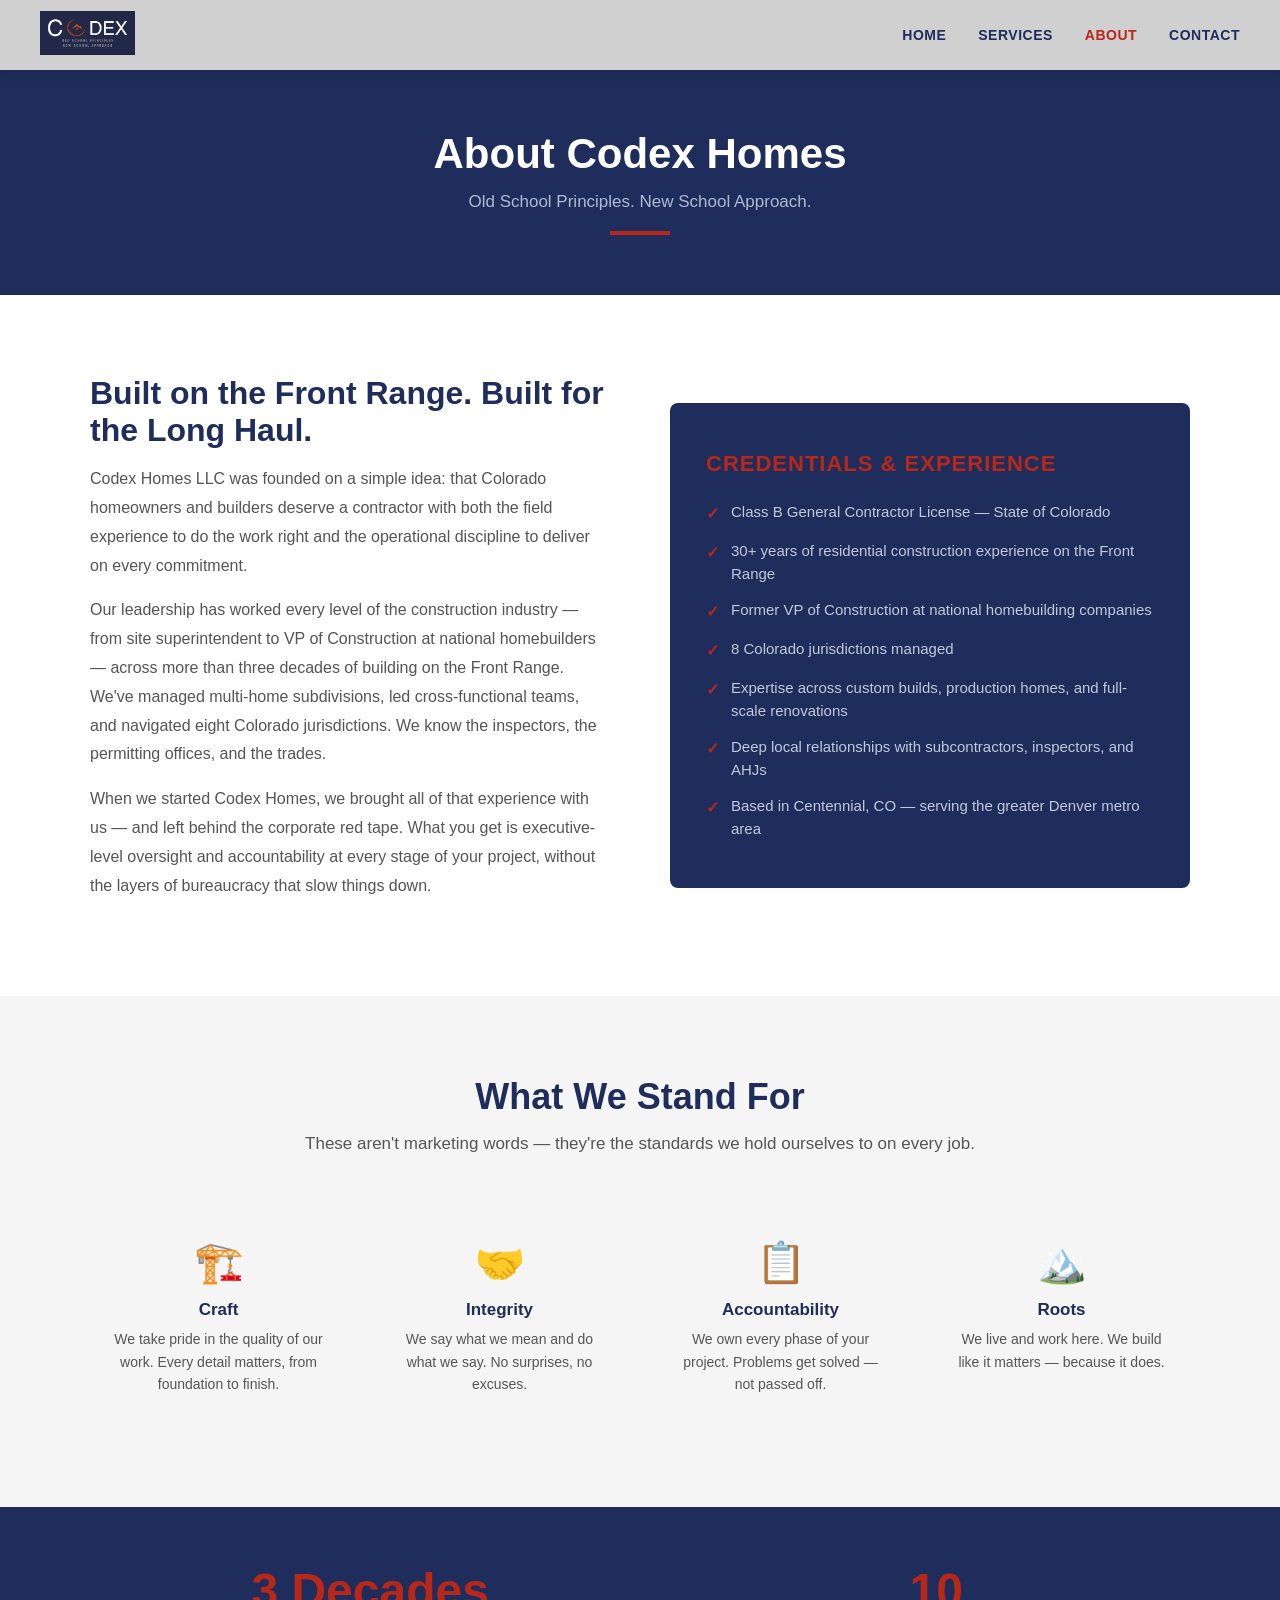
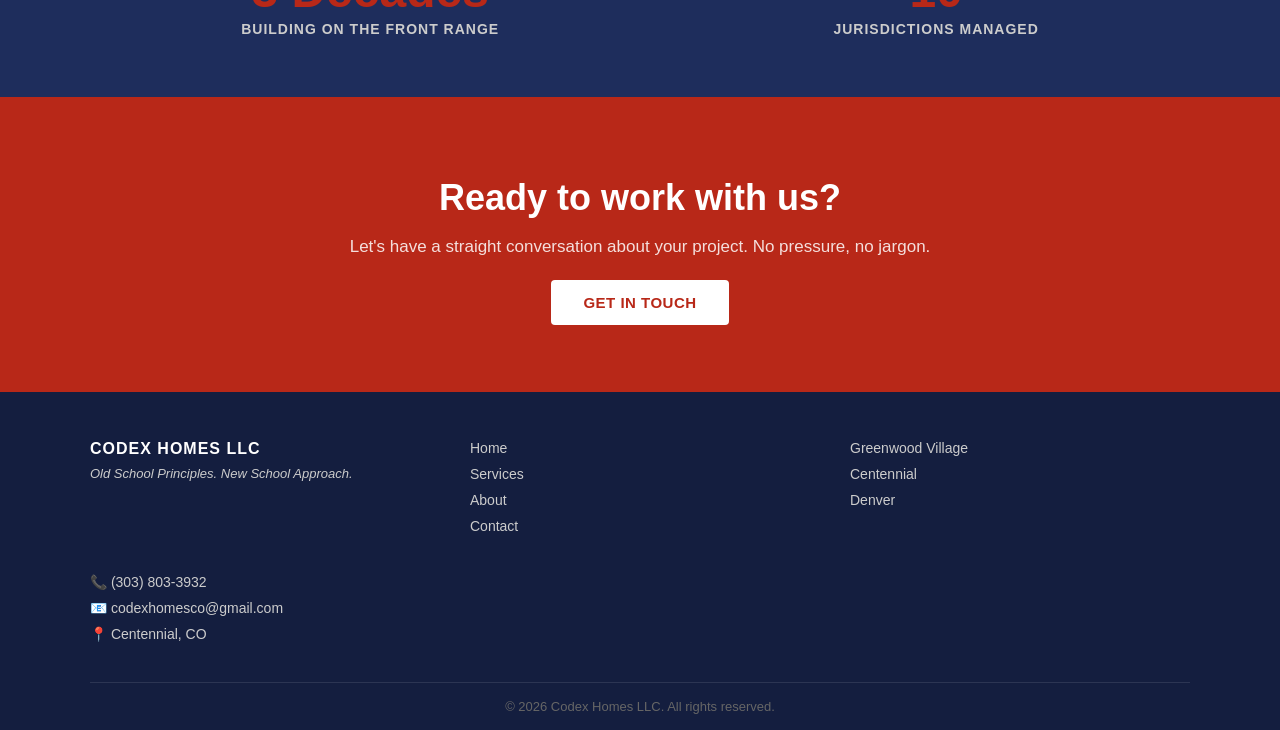
<file: about.html>
<!DOCTYPE html>
<html lang="en">
<head>
<meta charset="UTF-8"/>
<meta name="viewport" content="width=device-width, initial-scale=1.0"/>
<title>About | Codex Homes LLC</title>
<meta name="description" content="Learn about Codex Homes LLC, a Class B licensed general contractor with 30+ years of construction experience serving Greenwood Village, Centennial, and the greater Denver metro area."/>
<meta property="og:title" content="About | Codex Homes LLC"/>
<meta property="og:description" content="Colorado-born general contractor with 30+ years of experience, from site superintendent to VP of Construction at national homebuilders."/>
<meta property="og:url" content="https://codexhomesco.com/about"/>
<meta property="og:type" content="website"/>
<link rel="canonical" href="https://codexhomesco.com/about"/>
<link rel="icon" type="image/png" href="logo.png"/>
<link rel="stylesheet" href="style.css"/>
</head>
<body>

<nav>
<a href="index.html" class="nav-logo">
<img src="logo.png" alt="Codex Homes LLC" style="height:44px; width:auto;"/>
</a>
<ul class="nav-links">
<li><a href="index.html">Home</a></li>
<li><a href="services.html">Services</a></li>
<li><a href="about.html" class="active">About</a></li>
<li><a href="contact.html">Contact</a></li>
</ul>
</nav>

<div class="page-hero">
<h1>About Codex Homes</h1>
<p>Old School Principles. New School Approach.</p>
<div class="orange-bar"></div>
</div>

<!-- STORY -->
<section class="about-section">
<div class="about-grid">
<div class="about-text">
<h2>Built on the Front Range. Built for the Long Haul.</h2>
<p>Codex Homes LLC was founded on a simple idea: that Colorado homeowners and builders deserve a contractor with both the field experience to do the work right and the operational discipline to deliver on every commitment.</p>
<p>Our leadership has worked every level of the construction industry — from site superintendent to VP of Construction at national homebuilders — across more than three decades of building on the Front Range. We've managed multi-home subdivisions, led cross-functional teams, and navigated eight Colorado jurisdictions. We know the inspectors, the permitting offices, and the trades.</p>
<p>When we started Codex Homes, we brought all of that experience with us — and left behind the corporate red tape. What you get is executive-level oversight and accountability at every stage of your project, without the layers of bureaucracy that slow things down.</p>
</div>
<div class="about-visual">
<h3>Credentials & Experience</h3>
<ul class="cred-list">
<li>Class B General Contractor License — State of Colorado</li>
<li>30+ years of residential construction experience on the Front Range</li>
<li>Former VP of Construction at national homebuilding companies</li>
<li>8 Colorado jurisdictions managed</li>
<li>Expertise across custom builds, production homes, and full-scale renovations</li>
<li>Deep local relationships with subcontractors, inspectors, and AHJs</li>
<li>Based in Centennial, CO — serving the greater Denver metro area</li>
</ul>
</div>
</div>
</section>

<!-- VALUES -->
<section class="values-section">
<div class="container">
<h2 class="section-title">What We Stand For</h2>
<p class="section-sub">These aren't marketing words — they're the standards we hold ourselves to on every job.</p>
<div class="values-grid">
<div class="value-item">
<span class="value-icon">🏗️</span>
<h3>Craft</h3>
<p>We take pride in the quality of our work. Every detail matters, from foundation to finish.</p>
</div>
<div class="value-item">
<span class="value-icon">🤝</span>
<h3>Integrity</h3>
<p>We say what we mean and do what we say. No surprises, no excuses.</p>
</div>
<div class="value-item">
<span class="value-icon">📋</span>
<h3>Accountability</h3>
<p>We own every phase of your project. Problems get solved — not passed off.</p>
</div>
<div class="value-item">
<span class="value-icon">🏔️</span>
<h3>Roots</h3>
<p>We live and work here. We build like it matters — because it does.</p>
</div>
</div>
</div>
</section>

<!-- STATS -->
<section class="section-dark">
<div class="container">
<div class="stats">
<div class="stat">
<span class="stat-num">3 Decades</span>
<span class="stat-label">Building on the Front Range</span>
</div>
<div class="stat">
<span class="stat-num">10</span>
<span class="stat-label">Jurisdictions Managed</span>
</div>
</div>
</div>
</section>

<!-- CTA -->
<section class="section-cta">
<div class="container cta-inner">
<h2>Ready to work with us?</h2>
<p>Let's have a straight conversation about your project. No pressure, no jargon.</p>
<a href="contact.html" class="btn-primary">Get in Touch</a>
</div>
</section>

<!-- FOOTER -->
<footer>
<div class="container footer-inner">
<div class="footer-brand">
<strong>CODEX HOMES LLC</strong>
<span>Old School Principles. New School Approach.</span>
</div>
<div class="footer-links">
<a href="index.html">Home</a>
<a href="services.html">Services</a>
<a href="about.html">About</a>
<a href="contact.html">Contact</a>
</div>
<div class="footer-links">
<a href="greenwood-village.html">Greenwood Village</a>
<a href="centennial.html">Centennial</a>
<a href="denver.html">Denver</a>
</div>
<div class="footer-contact">
<span>📞 (303) 803-3932</span>
<span>📧 codexhomesco@gmail.com</span>
<span>📍 Centennial, CO</span>
</div>
</div>
<div class="footer-copy">© 2026 Codex Homes LLC. All rights reserved.</div>
</footer>

</body>
</html>
</file>
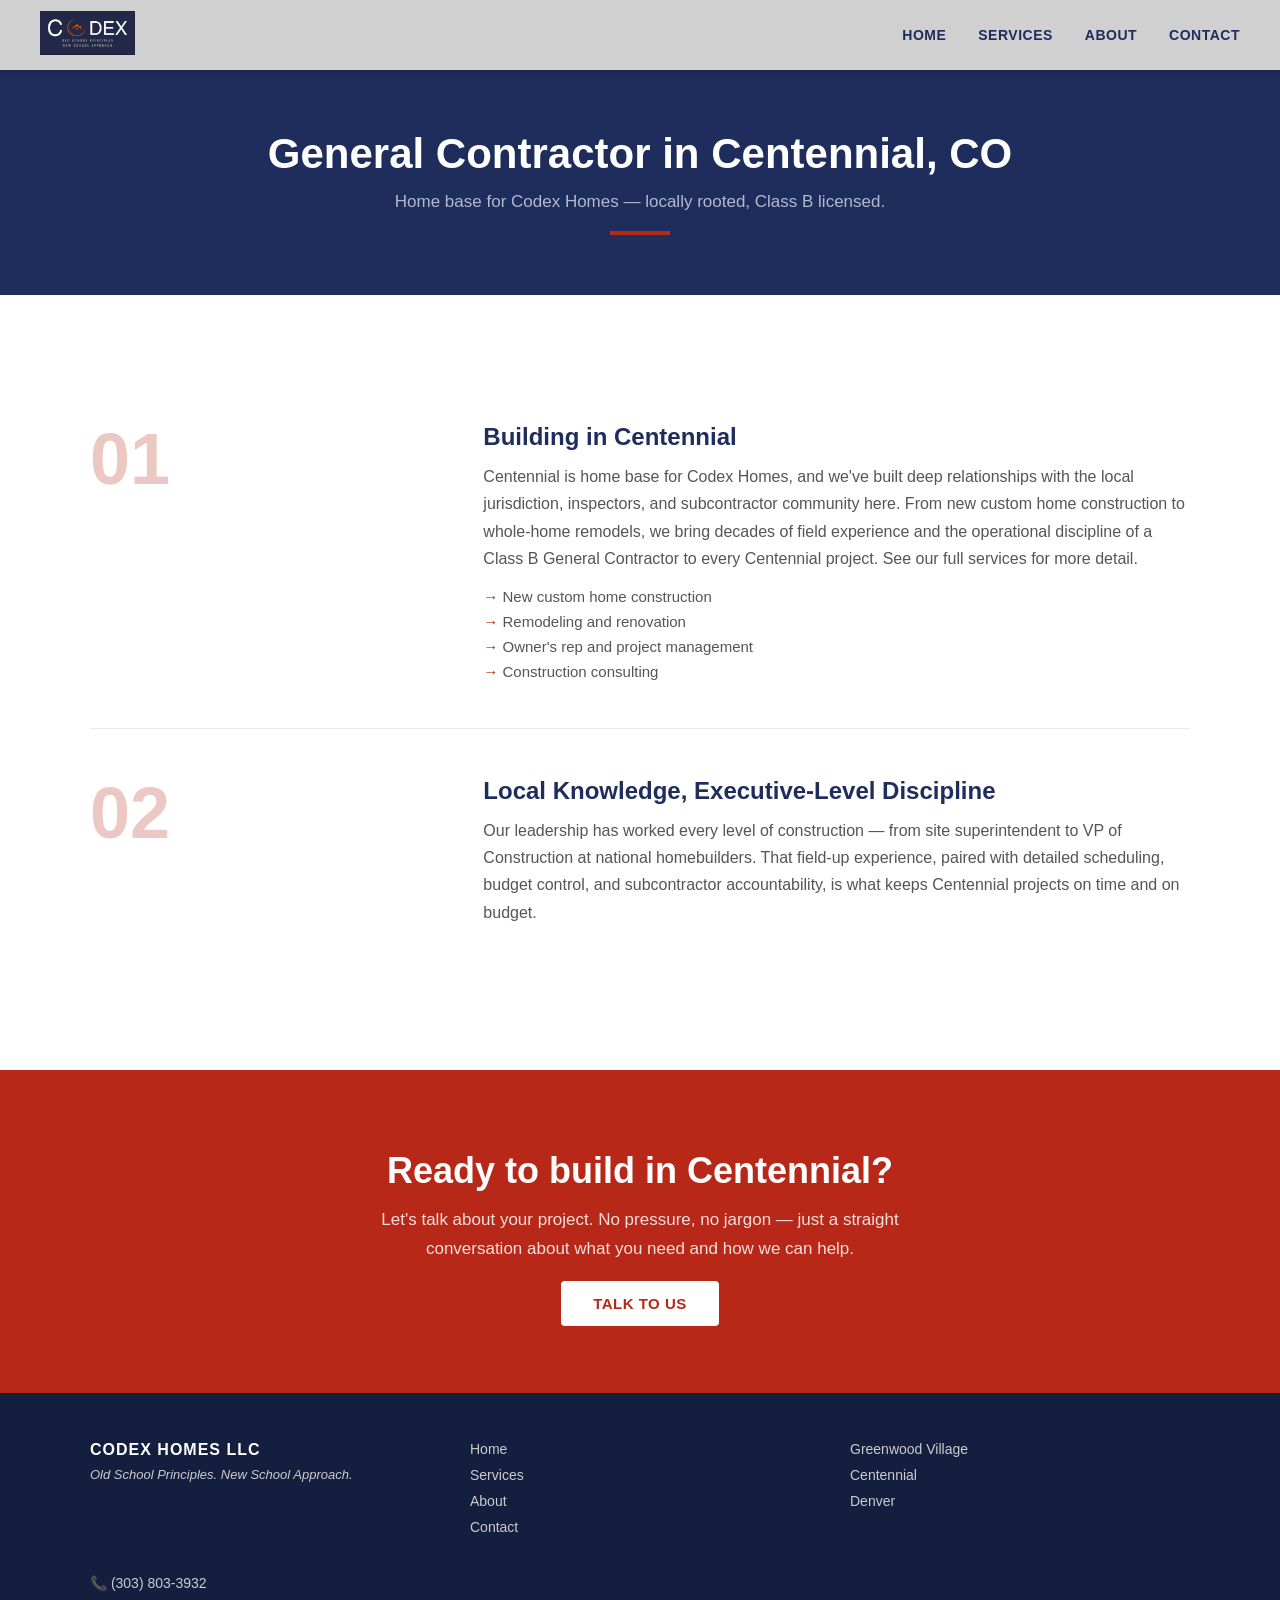
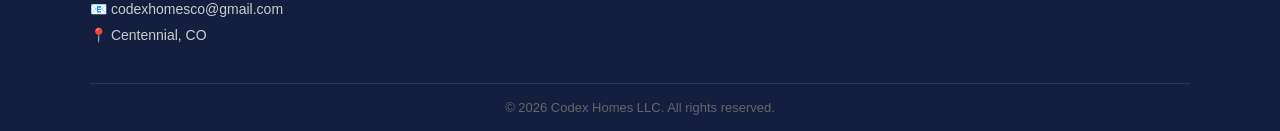
<file: centennial.html>
<!DOCTYPE html>
<html lang="en">
<head>
<meta charset="UTF-8"/>
<meta name="viewport" content="width=device-width, initial-scale=1.0"/>
<title>General Contractor in Centennial, CO | Codex Homes LLC</title>
<meta name="description" content="Codex Homes is a Class B licensed general contractor serving Centennial, CO with custom home construction, remodeling, and project management."/>
<meta property="og:title" content="General Contractor in Centennial, CO | Codex Homes LLC"/>
<meta property="og:description" content="Class B licensed general contractor serving Centennial, CO with custom home construction, remodeling, and project management."/>
<meta property="og:url" content="https://codexhomesco.com/centennial"/>
<meta property="og:type" content="website"/>
<link rel="canonical" href="https://codexhomesco.com/centennial"/>
<link rel="icon" type="image/png" href="logo.png"/>
<link rel="stylesheet" href="style.css"/>
</head>
<body>

<nav>
<a href="index.html" class="nav-logo">
<img src="logo.png" alt="Codex Homes LLC" style="height:44px; width:auto;"/>
</a>
<ul class="nav-links">
<li><a href="index.html">Home</a></li>
<li><a href="services.html">Services</a></li>
<li><a href="about.html">About</a></li>
<li><a href="contact.html">Contact</a></li>
</ul>
</nav>

<div class="page-hero">
<h1>General Contractor in Centennial, CO</h1>
<p>Home base for Codex Homes — locally rooted, Class B licensed.</p>
<div class="orange-bar"></div>
</div>

<section class="services-full">
<div class="container">

<div class="service-block">
<div class="service-block-num">01</div>
<div>
<h3>Building in Centennial</h3>
<p>Centennial is home base for Codex Homes, and we've built deep relationships with the local jurisdiction, inspectors, and subcontractor community here. From new custom home construction to whole-home remodels, we bring decades of field experience and the operational discipline of a Class B General Contractor to every Centennial project. See our full <a href="services.html">services</a> for more detail.</p>
<ul class="service-list">
<li>New custom home construction</li>
<li>Remodeling and renovation</li>
<li>Owner's rep and project management</li>
<li>Construction consulting</li>
</ul>
</div>
</div>

<div class="service-block">
<div class="service-block-num">02</div>
<div>
<h3>Local Knowledge, Executive-Level Discipline</h3>
<p>Our leadership has worked every level of construction — from site superintendent to VP of Construction at national homebuilders. That field-up experience, paired with detailed scheduling, budget control, and subcontractor accountability, is what keeps Centennial projects on time and on budget.</p>
</div>
</div>

</div>
</section>

<section class="section-cta">
<div class="container cta-inner">
<h2>Ready to build in Centennial?</h2>
<p>Let's talk about your project. No pressure, no jargon — just a straight conversation about what you need and how we can help.</p>
<a href="contact.html" class="btn-primary">Talk to Us</a>
</div>
</section>

<footer>
<div class="container footer-inner">
<div class="footer-brand">
<strong>CODEX HOMES LLC</strong>
<span>Old School Principles. New School Approach.</span>
</div>
<div class="footer-links">
<a href="index.html">Home</a>
<a href="services.html">Services</a>
<a href="about.html">About</a>
<a href="contact.html">Contact</a>
</div>
<div class="footer-links">
<a href="greenwood-village.html">Greenwood Village</a>
<a href="centennial.html">Centennial</a>
<a href="denver.html">Denver</a>
</div>
<div class="footer-contact">
<span>📞 (303) 803-3932</span>
<span>📧 codexhomesco@gmail.com</span>
<span>📍 Centennial, CO</span>
</div>
</div>
<div class="footer-copy">© 2026 Codex Homes LLC. All rights reserved.</div>
</footer>

</body>
</html>
</file>
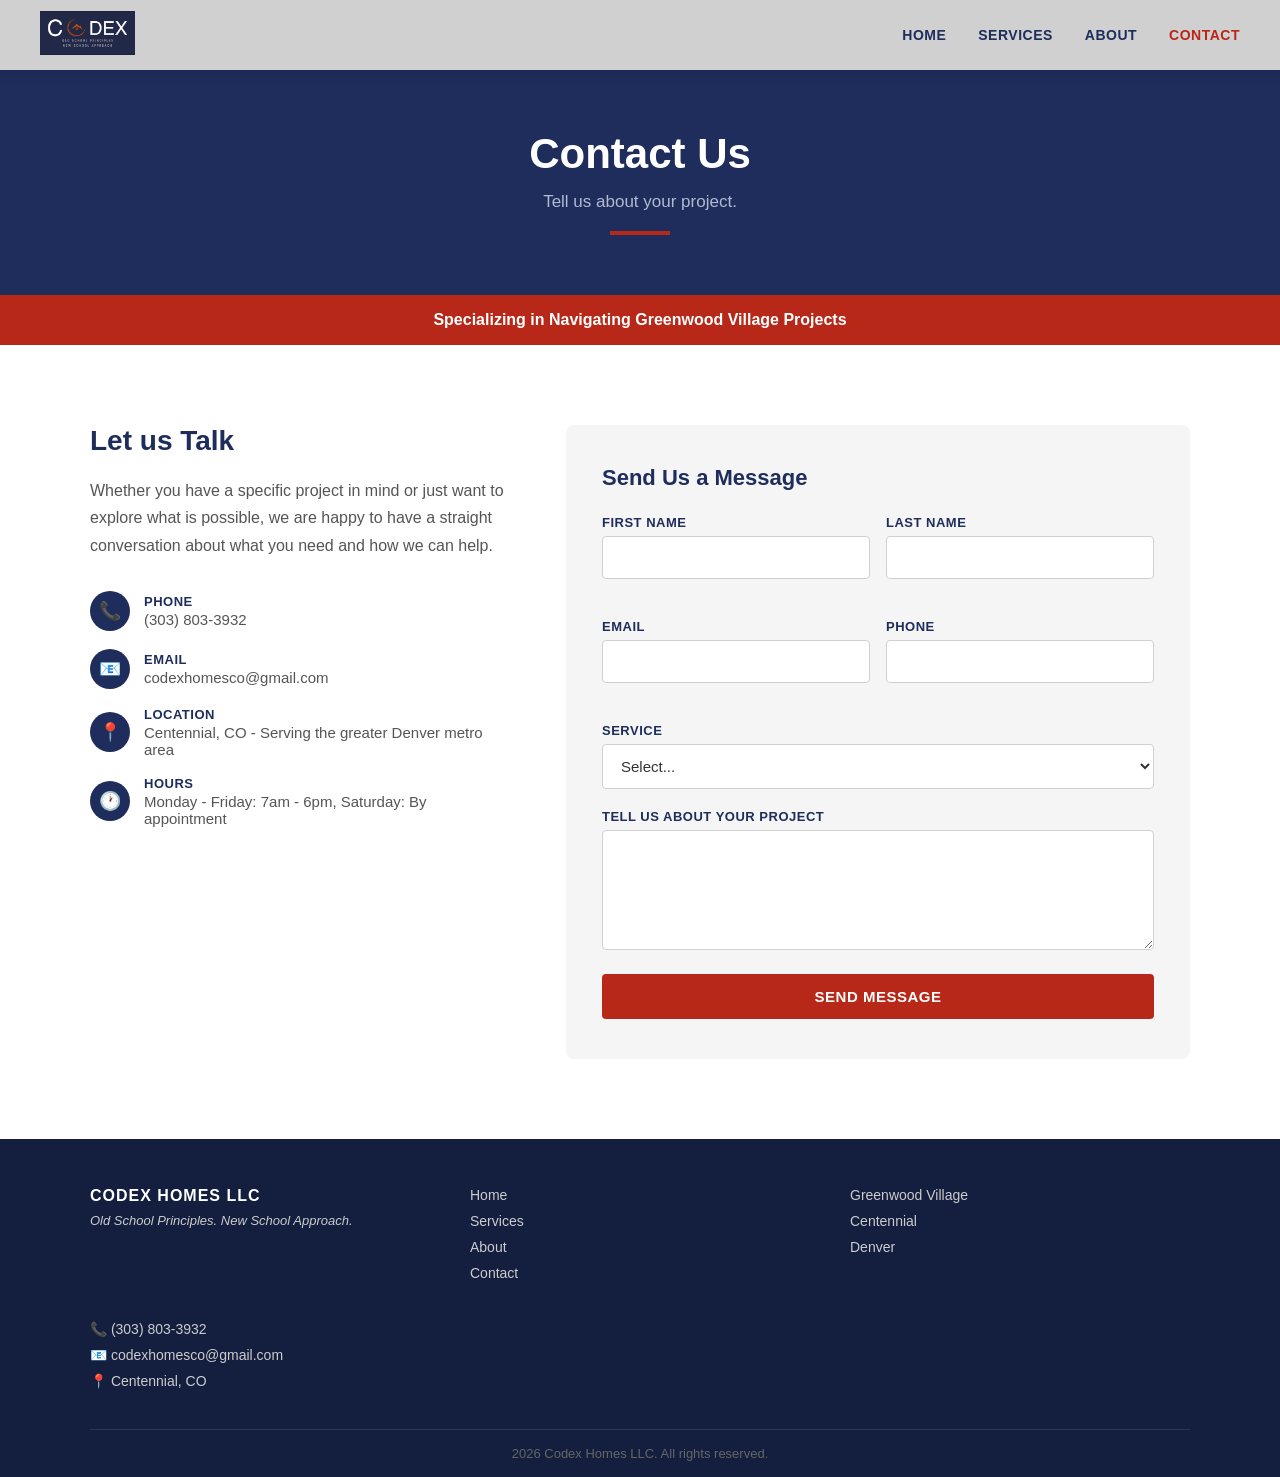
<file: contact.html>
<!DOCTYPE html>
<html lang="en">
<head>
<meta charset="UTF-8"/>
<title>Contact | Codex Homes LLC</title>
<meta name="description" content="Contact Codex Homes LLC to discuss your custom home, remodeling, or construction management project in the Denver metro area. Call (303) 803-3932 or send a message."/>
<meta property="og:title" content="Contact | Codex Homes LLC"/>
<meta property="og:description" content="Get in touch with Codex Homes LLC about your custom home, remodeling, or project management needs in Greenwood Village, Centennial, and the greater Denver metro area."/>
<meta property="og:url" content="https://codexhomesco.com/contact"/>
<meta property="og:type" content="website"/>
<link rel="canonical" href="https://codexhomesco.com/contact"/>
<link rel="icon" type="image/png" href="logo.png"/>
<link rel="stylesheet" href="style.css"/>
</head>
<body>
<nav>
<a href="index.html" class="nav-logo"><img src="logo.png" alt="Codex Homes LLC" style="height:44px; width:auto;"/></a>
<ul class="nav-links">
<li><a href="index.html">Home</a></li>
<li><a href="services.html">Services</a></li>
<li><a href="about.html">About</a></li>
<li><a href="contact.html" class="active">Contact</a></li>
</ul>
</nav>

<div class="page-hero">
<h1>Contact Us</h1>
<p>Tell us about your project.</p>
<div class="orange-bar"></div>
</div>

<div style="background: var(--orange); padding: 16px 40px; text-align: center;">
<p style="color: #fff; font-size: 16px; font-weight: 700; margin: 0;">Specializing in Navigating Greenwood Village Projects</p>
</div>

<section class="contact-section">
<div class="contact-grid">
<div class="contact-info">
<h2>Let us Talk</h2>
<p>Whether you have a specific project in mind or just want to explore what is possible, we are happy to have a straight conversation about what you need and how we can help.</p>
<div class="contact-detail">
<div class="contact-item"><div class="icon">📞</div><div><strong>Phone</strong>(303) 803-3932</div></div>
<div class="contact-item"><div class="icon">📧</div><div><strong>Email</strong>codexhomesco@gmail.com</div></div>
<div class="contact-item"><div class="icon">📍</div><div><strong>Location</strong>Centennial, CO - Serving the greater Denver metro area</div></div>
<div class="contact-item"><div class="icon">🕐</div><div><strong>Hours</strong>Monday - Friday: 7am - 6pm, Saturday: By appointment</div></div>
</div>
</div>
<div class="contact-form">
<h2>Send Us a Message</h2>
<form action="https://formspree.io/f/meewajlp" method="POST" onsubmit="handleSubmit(event)">
<div class="form-row">
<div class="form-group"><label for="fname">First Name</label><input type="text" id="fname" name="fname" required/></div>
<div class="form-group"><label for="lname">Last Name</label><input type="text" id="lname" name="lname" required/></div>
</div>
<div class="form-row">
<div class="form-group"><label for="email">Email</label><input type="email" id="email" name="email" required/></div>
<div class="form-group"><label for="phone">Phone</label><input type="tel" id="phone" name="phone"/></div>
</div>
<div class="form-group"><label for="service">Service</label><select id="service" name="service"><option value="">Select...</option><option>New Home Construction</option><option>Remodeling and Renovation</option><option>Project Management</option><option>Construction Consulting</option><option>Not sure yet</option></select></div>
<div class="form-group"><label for="message">Tell Us About Your Project</label><textarea id="message" name="message" required></textarea></div>
<button type="submit" class="form-submit">Send Message</button>
</form>
<div id="success-msg" style="display:none; margin-top:20px; padding:16px; background:#E8F5E9; border-radius:4px; color:#2E7D32; font-weight:600;">Message sent! We will be in touch soon.</div>
</div>
</div>
</section>

<footer>
<div class="container footer-inner">
<div class="footer-brand"><strong>CODEX HOMES LLC</strong><span>Old School Principles. New School Approach.</span></div>
<div class="footer-links"><a href="index.html">Home</a><a href="services.html">Services</a><a href="about.html">About</a><a href="contact.html">Contact</a></div>
<div class="footer-links"><a href="greenwood-village.html">Greenwood Village</a><a href="centennial.html">Centennial</a><a href="denver.html">Denver</a></div>
<div class="footer-contact"><span>📞 (303) 803-3932</span><span>📧 codexhomesco@gmail.com</span><span>📍 Centennial, CO</span></div>
</div>
<div class="footer-copy">2026 Codex Homes LLC. All rights reserved.</div>
</footer>

<script>
async function handleSubmit(e) {
e.preventDefault();
const form = e.target;
const data = new FormData(form);
const response = await fetch(form.action, { method: 'POST', body: data, headers: { 'Accept': 'application/json' } });
if (response.ok) { document.getElementById('success-msg').style.display = 'block'; form.reset(); form.style.display = 'none'; }
}
</script>
</body>
</html>
</file>
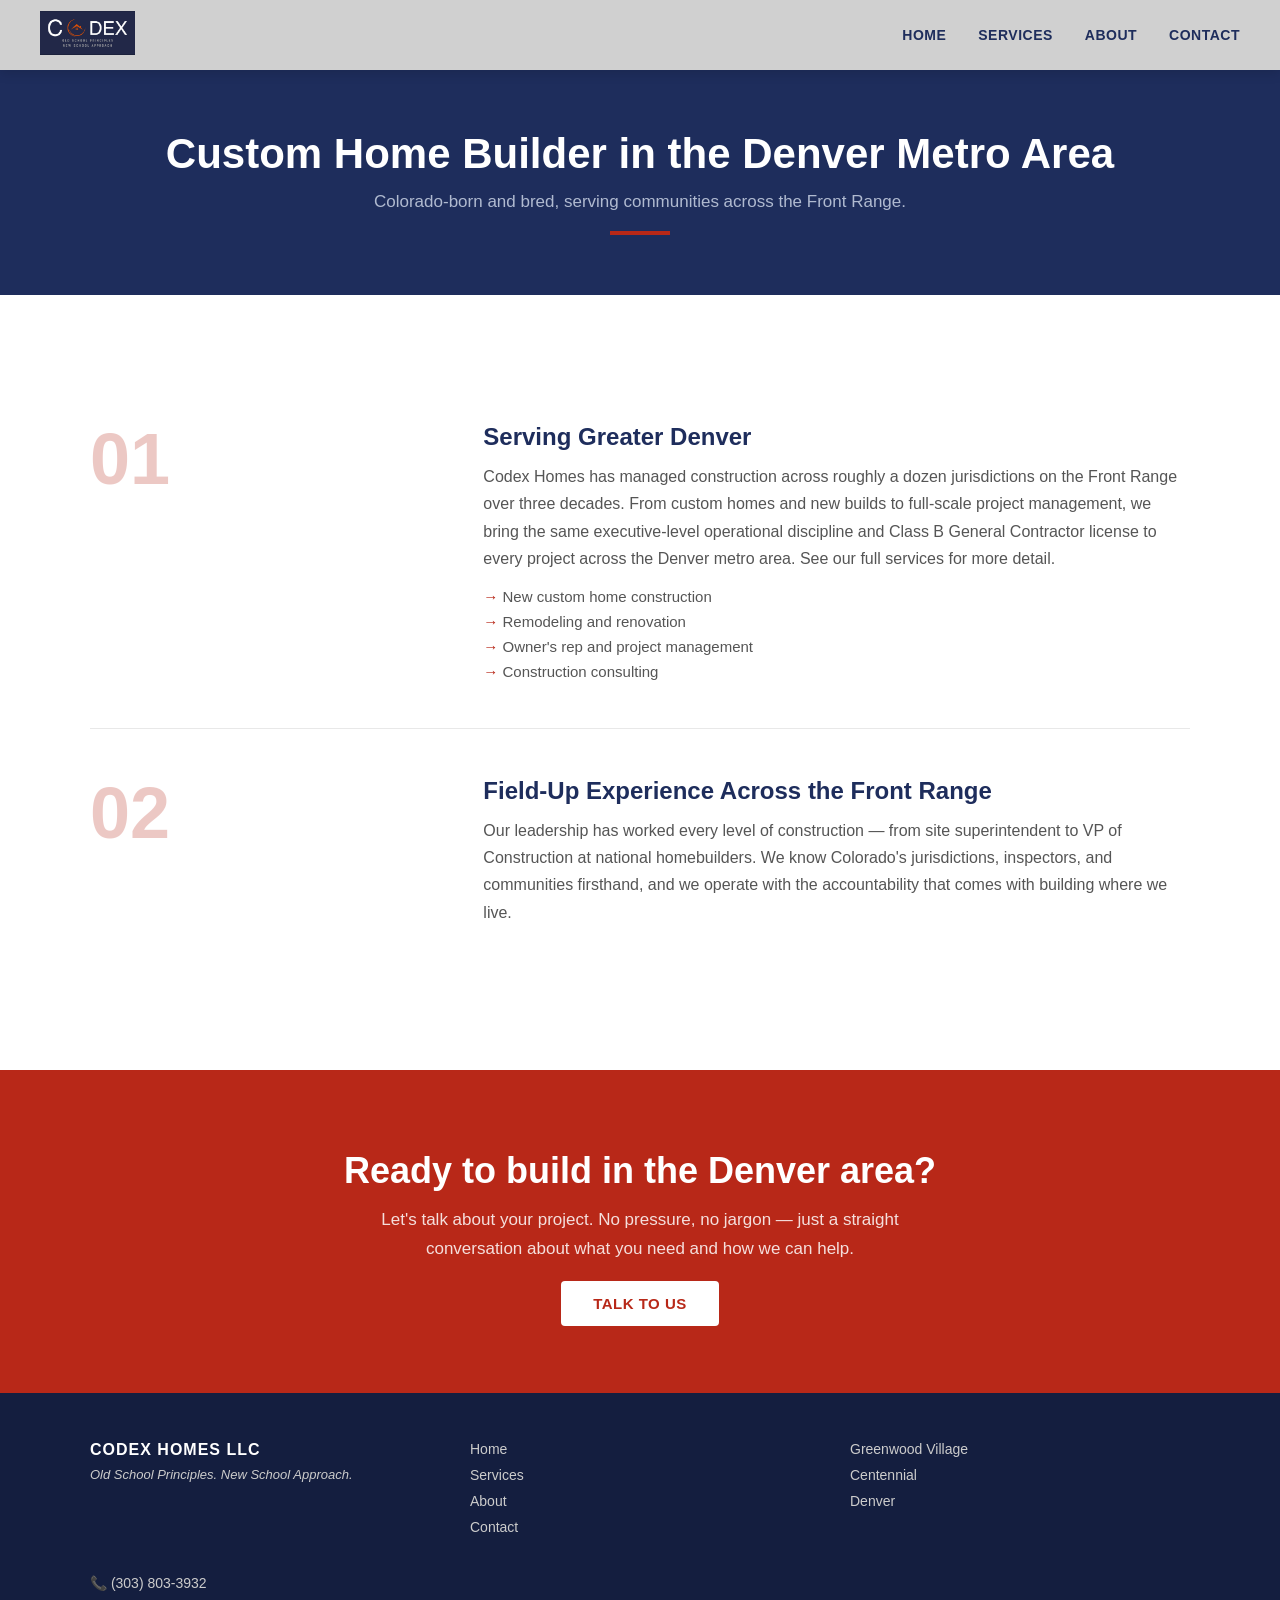
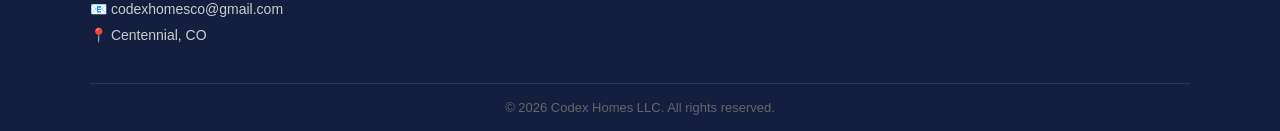
<file: denver.html>
<!DOCTYPE html>
<html lang="en">
<head>
<meta charset="UTF-8"/>
<meta name="viewport" content="width=device-width, initial-scale=1.0"/>
<title>Custom Home Builder & General Contractor in Denver, CO | Codex Homes LLC</title>
<meta name="description" content="Codex Homes is a Class B licensed general contractor serving the greater Denver metro area with custom home construction, remodeling, and project management."/>
<meta property="og:title" content="Custom Home Builder & General Contractor in Denver, CO | Codex Homes LLC"/>
<meta property="og:description" content="Class B licensed general contractor serving the greater Denver metro area with custom home construction, remodeling, and project management."/>
<meta property="og:url" content="https://codexhomesco.com/denver"/>
<meta property="og:type" content="website"/>
<link rel="canonical" href="https://codexhomesco.com/denver"/>
<link rel="icon" type="image/png" href="logo.png"/>
<link rel="stylesheet" href="style.css"/>
</head>
<body>

<nav>
<a href="index.html" class="nav-logo">
<img src="logo.png" alt="Codex Homes LLC" style="height:44px; width:auto;"/>
</a>
<ul class="nav-links">
<li><a href="index.html">Home</a></li>
<li><a href="services.html">Services</a></li>
<li><a href="about.html">About</a></li>
<li><a href="contact.html">Contact</a></li>
</ul>
</nav>

<div class="page-hero">
<h1>Custom Home Builder in the Denver Metro Area</h1>
<p>Colorado-born and bred, serving communities across the Front Range.</p>
<div class="orange-bar"></div>
</div>

<section class="services-full">
<div class="container">

<div class="service-block">
<div class="service-block-num">01</div>
<div>
<h3>Serving Greater Denver</h3>
<p>Codex Homes has managed construction across roughly a dozen jurisdictions on the Front Range over three decades. From custom homes and new builds to full-scale project management, we bring the same executive-level operational discipline and Class B General Contractor license to every project across the Denver metro area. See our full <a href="services.html">services</a> for more detail.</p>
<ul class="service-list">
<li>New custom home construction</li>
<li>Remodeling and renovation</li>
<li>Owner's rep and project management</li>
<li>Construction consulting</li>
</ul>
</div>
</div>

<div class="service-block">
<div class="service-block-num">02</div>
<div>
<h3>Field-Up Experience Across the Front Range</h3>
<p>Our leadership has worked every level of construction — from site superintendent to VP of Construction at national homebuilders. We know Colorado's jurisdictions, inspectors, and communities firsthand, and we operate with the accountability that comes with building where we live.</p>
</div>
</div>

</div>
</section>

<section class="section-cta">
<div class="container cta-inner">
<h2>Ready to build in the Denver area?</h2>
<p>Let's talk about your project. No pressure, no jargon — just a straight conversation about what you need and how we can help.</p>
<a href="contact.html" class="btn-primary">Talk to Us</a>
</div>
</section>

<footer>
<div class="container footer-inner">
<div class="footer-brand">
<strong>CODEX HOMES LLC</strong>
<span>Old School Principles. New School Approach.</span>
</div>
<div class="footer-links">
<a href="index.html">Home</a>
<a href="services.html">Services</a>
<a href="about.html">About</a>
<a href="contact.html">Contact</a>
</div>
<div class="footer-links">
<a href="greenwood-village.html">Greenwood Village</a>
<a href="centennial.html">Centennial</a>
<a href="denver.html">Denver</a>
</div>
<div class="footer-contact">
<span>📞 (303) 803-3932</span>
<span>📧 codexhomesco@gmail.com</span>
<span>📍 Centennial, CO</span>
</div>
</div>
<div class="footer-copy">© 2026 Codex Homes LLC. All rights reserved.</div>
</footer>

</body>
</html>
</file>
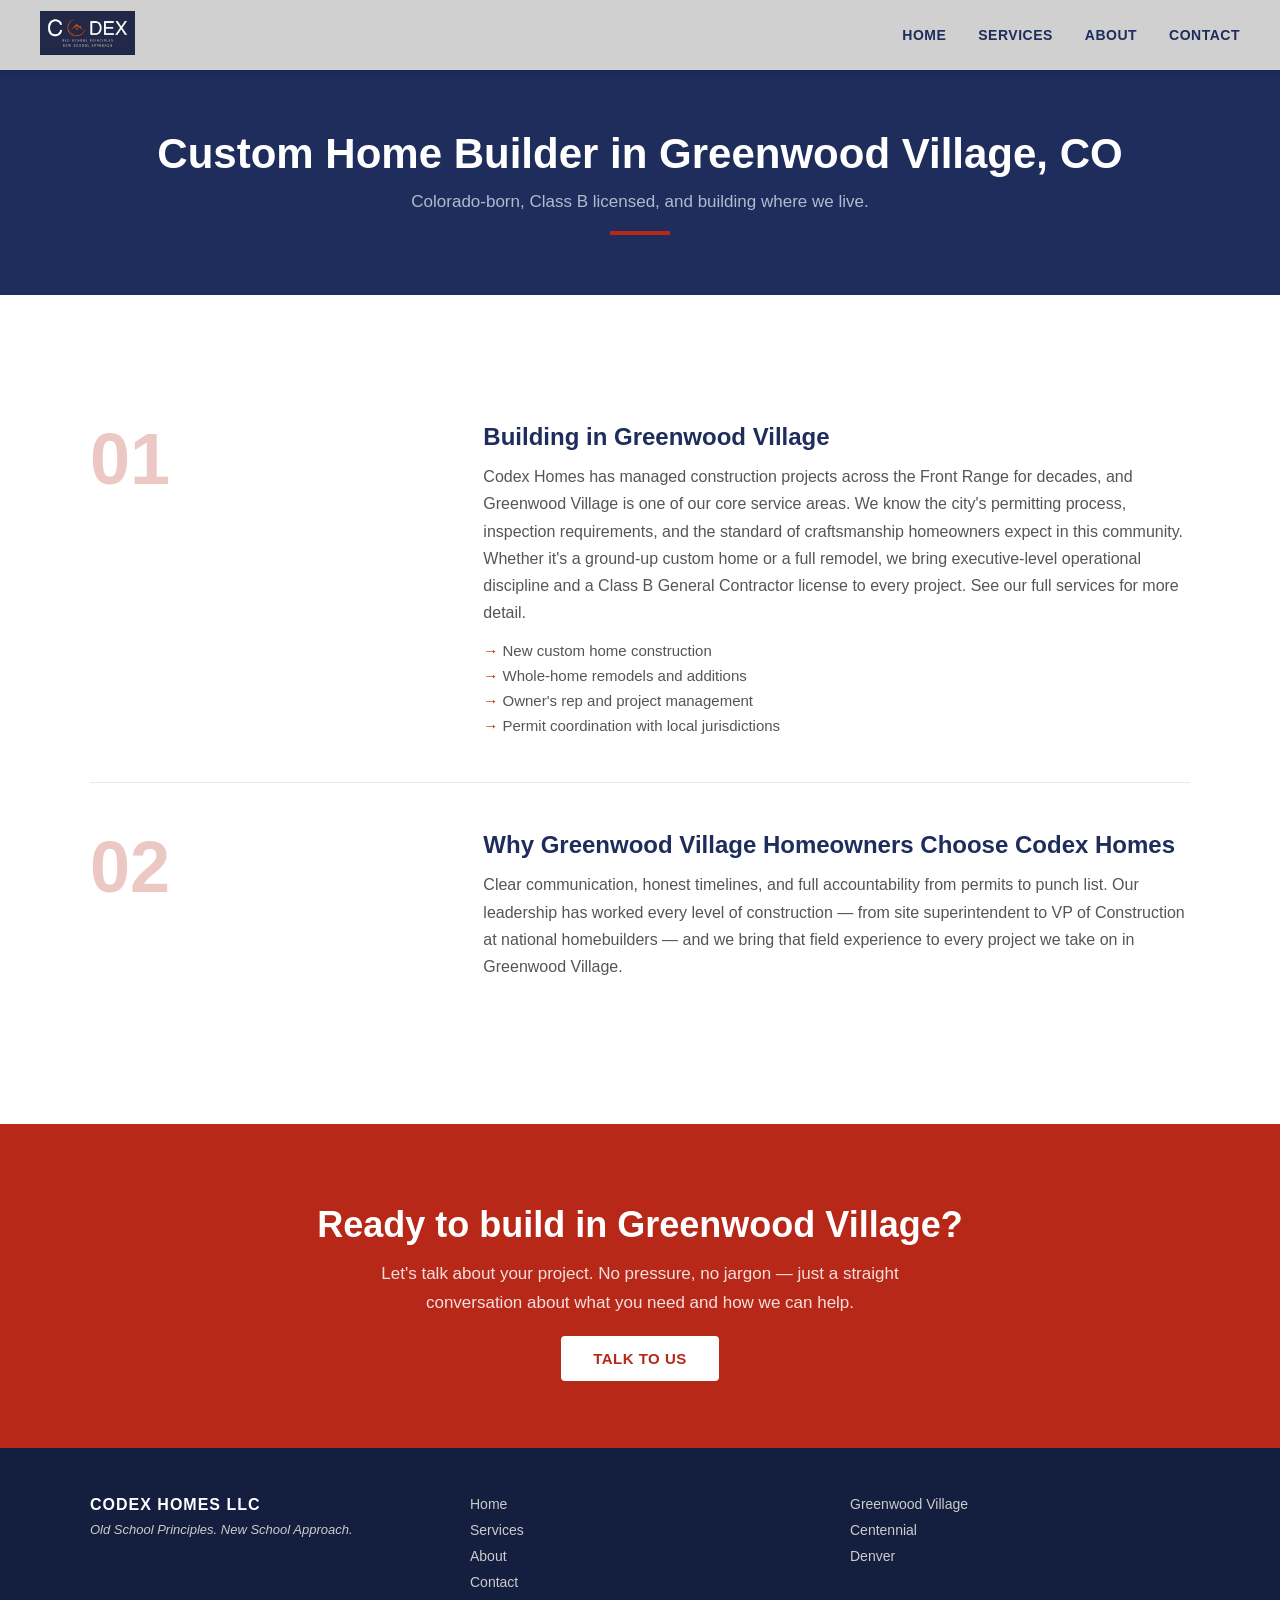
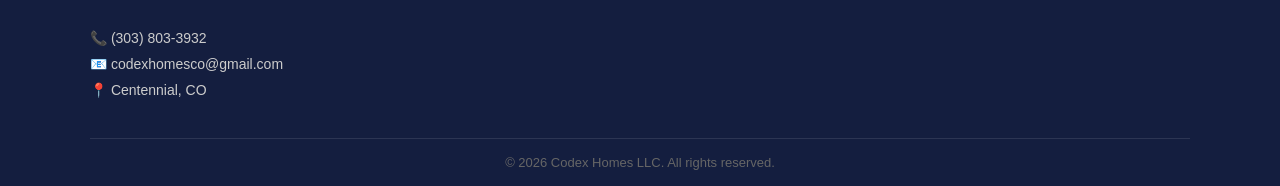
<file: greenwood-village.html>
<!DOCTYPE html>
<html lang="en">
<head>
<meta charset="UTF-8"/>
<meta name="viewport" content="width=device-width, initial-scale=1.0"/>
<title>Custom Home Builder in Greenwood Village, CO | Codex Homes LLC</title>
<meta name="description" content="Codex Homes is a Class B licensed general contractor building custom homes, remodels, and renovations in Greenwood Village, CO. Decades of field experience, honest timelines."/>
<meta property="og:title" content="Custom Home Builder in Greenwood Village, CO | Codex Homes LLC"/>
<meta property="og:description" content="Class B licensed general contractor building custom homes, remodels, and renovations in Greenwood Village, CO."/>
<meta property="og:url" content="https://codexhomesco.com/greenwood-village"/>
<meta property="og:type" content="website"/>
<link rel="canonical" href="https://codexhomesco.com/greenwood-village"/>
<link rel="icon" type="image/png" href="logo.png"/>
<link rel="stylesheet" href="style.css"/>
</head>
<body>

<nav>
<a href="index.html" class="nav-logo">
<img src="logo.png" alt="Codex Homes LLC" style="height:44px; width:auto;"/>
</a>
<ul class="nav-links">
<li><a href="index.html">Home</a></li>
<li><a href="services.html">Services</a></li>
<li><a href="about.html">About</a></li>
<li><a href="contact.html">Contact</a></li>
</ul>
</nav>

<div class="page-hero">
<h1>Custom Home Builder in Greenwood Village, CO</h1>
<p>Colorado-born, Class B licensed, and building where we live.</p>
<div class="orange-bar"></div>
</div>

<section class="services-full">
<div class="container">

<div class="service-block">
<div class="service-block-num">01</div>
<div>
<h3>Building in Greenwood Village</h3>
<p>Codex Homes has managed construction projects across the Front Range for decades, and Greenwood Village is one of our core service areas. We know the city's permitting process, inspection requirements, and the standard of craftsmanship homeowners expect in this community. Whether it's a ground-up custom home or a full remodel, we bring executive-level operational discipline and a Class B General Contractor license to every project. See our full <a href="services.html">services</a> for more detail.</p>
<ul class="service-list">
<li>New custom home construction</li>
<li>Whole-home remodels and additions</li>
<li>Owner's rep and project management</li>
<li>Permit coordination with local jurisdictions</li>
</ul>
</div>
</div>

<div class="service-block">
<div class="service-block-num">02</div>
<div>
<h3>Why Greenwood Village Homeowners Choose Codex Homes</h3>
<p>Clear communication, honest timelines, and full accountability from permits to punch list. Our leadership has worked every level of construction — from site superintendent to VP of Construction at national homebuilders — and we bring that field experience to every project we take on in Greenwood Village.</p>
</div>
</div>

</div>
</section>

<section class="section-cta">
<div class="container cta-inner">
<h2>Ready to build in Greenwood Village?</h2>
<p>Let's talk about your project. No pressure, no jargon — just a straight conversation about what you need and how we can help.</p>
<a href="contact.html" class="btn-primary">Talk to Us</a>
</div>
</section>

<footer>
<div class="container footer-inner">
<div class="footer-brand">
<strong>CODEX HOMES LLC</strong>
<span>Old School Principles. New School Approach.</span>
</div>
<div class="footer-links">
<a href="index.html">Home</a>
<a href="services.html">Services</a>
<a href="about.html">About</a>
<a href="contact.html">Contact</a>
</div>
<div class="footer-links">
<a href="greenwood-village.html">Greenwood Village</a>
<a href="centennial.html">Centennial</a>
<a href="denver.html">Denver</a>
</div>
<div class="footer-contact">
<span>📞 (303) 803-3932</span>
<span>📧 codexhomesco@gmail.com</span>
<span>📍 Centennial, CO</span>
</div>
</div>
<div class="footer-copy">© 2026 Codex Homes LLC. All rights reserved.</div>
</footer>

</body>
</html>
</file>
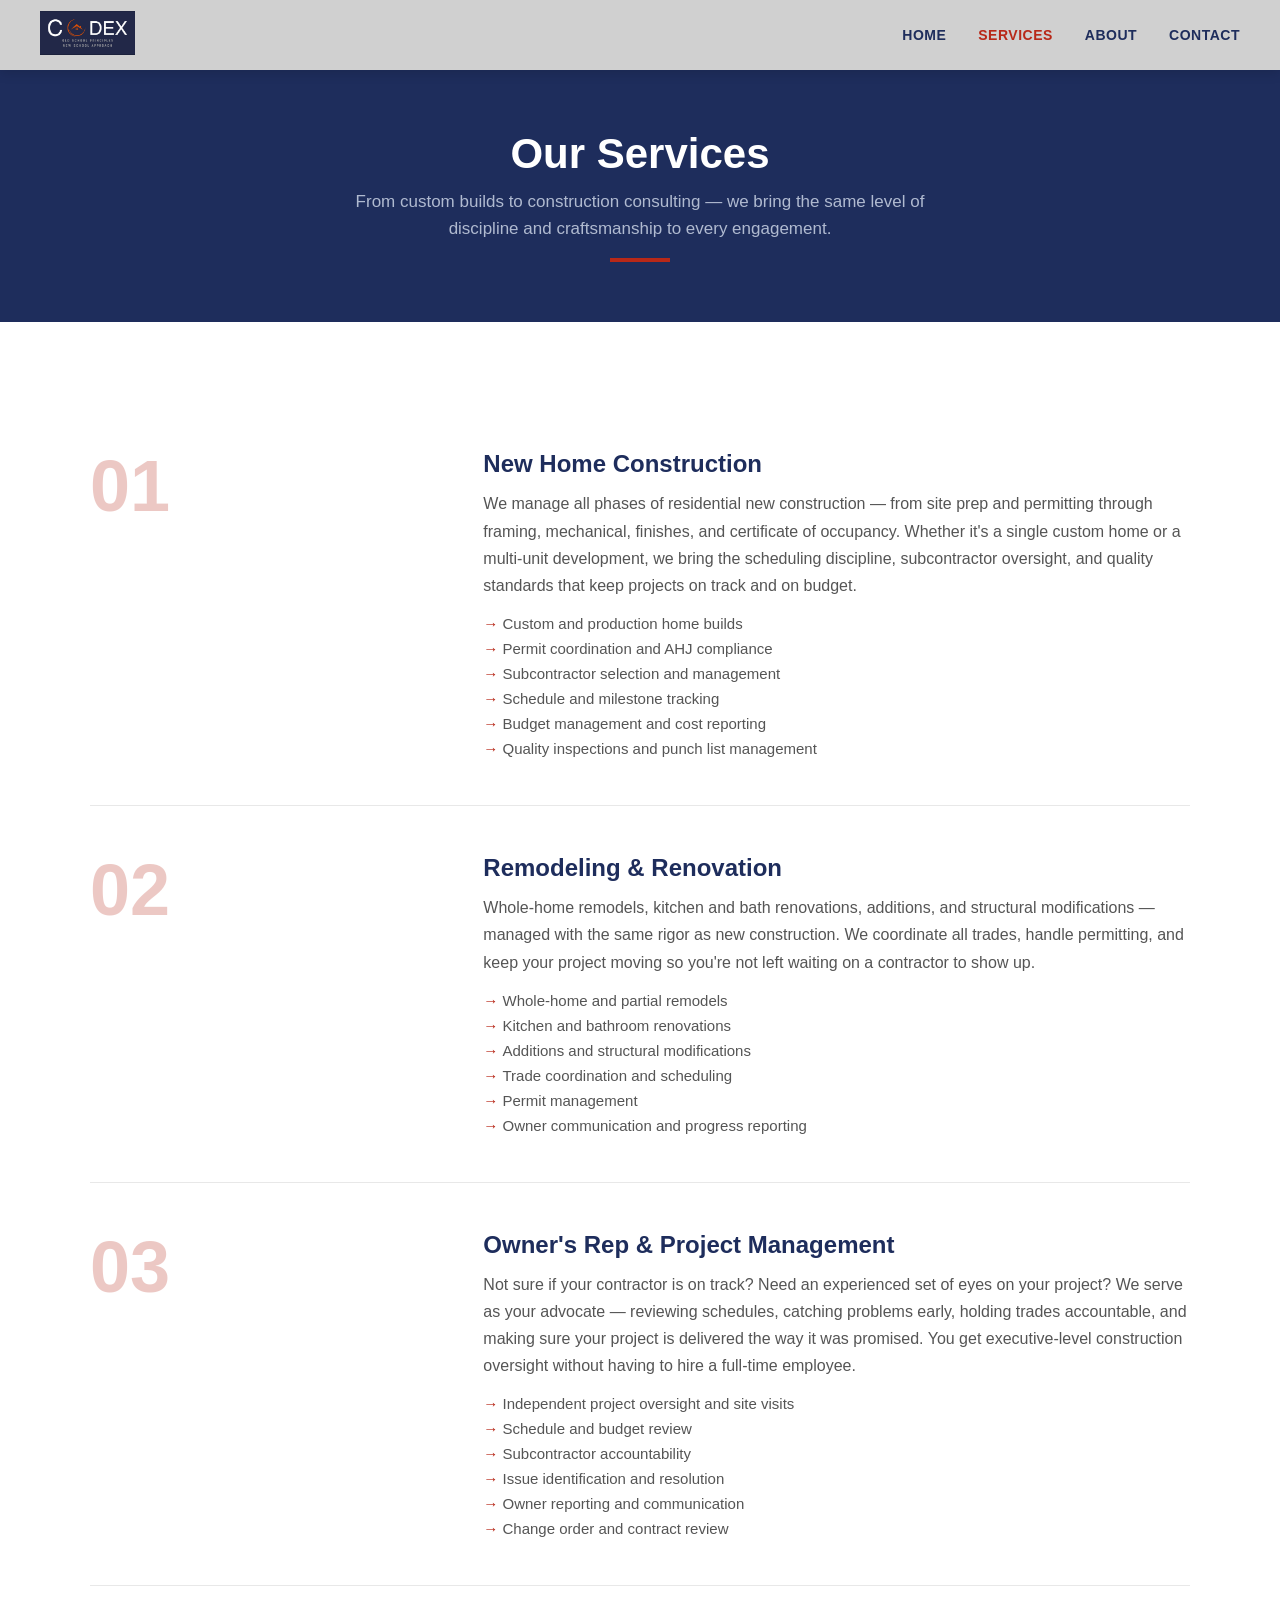
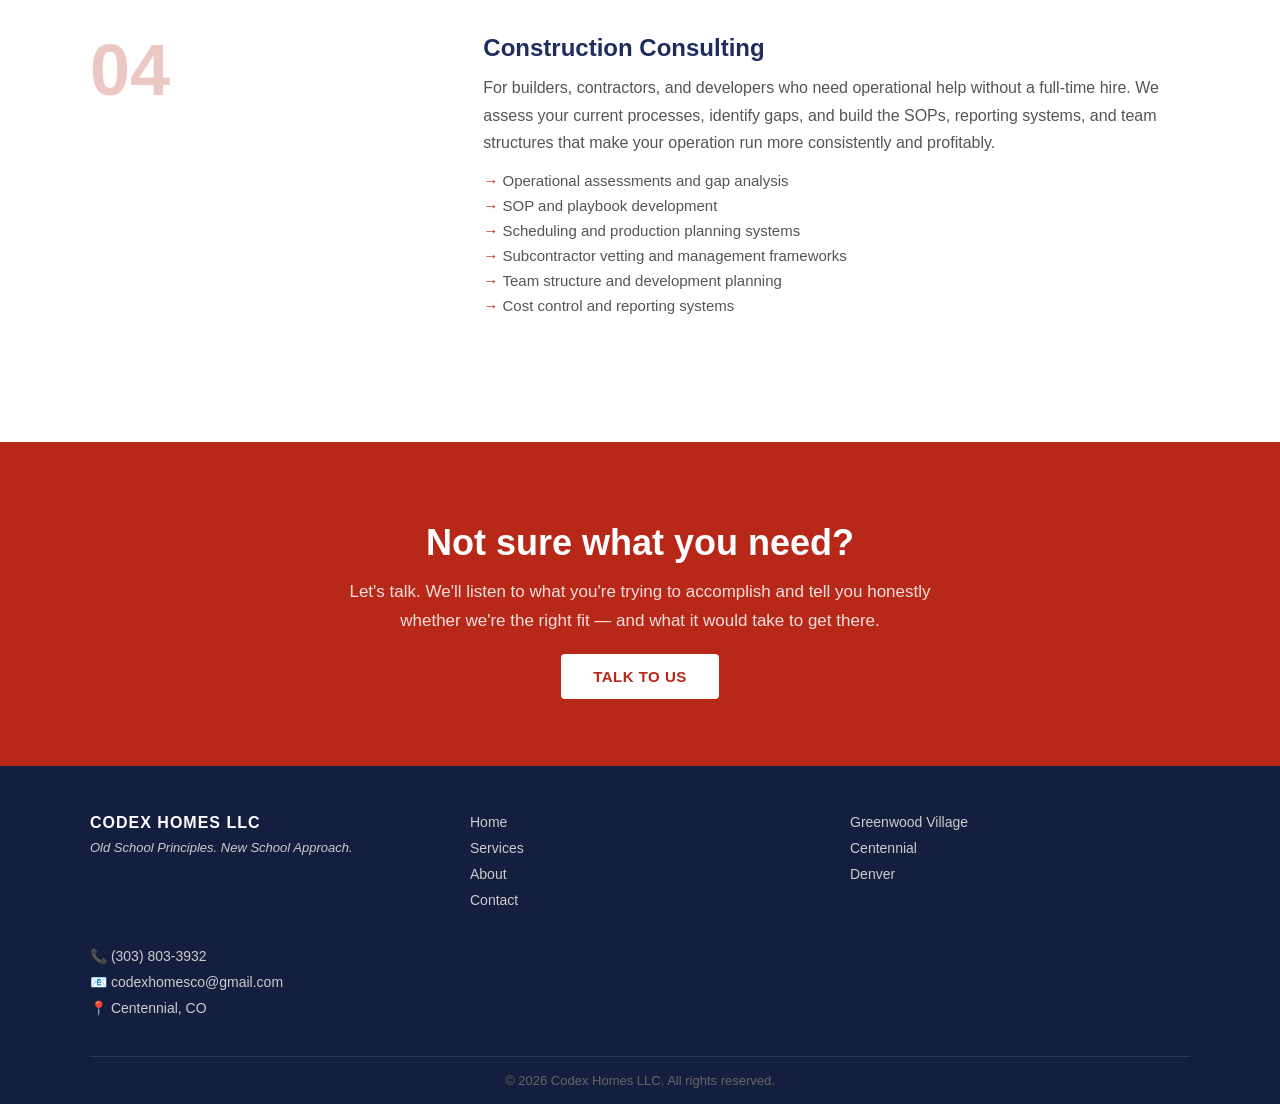
<file: services.html>
<!DOCTYPE html>
<html lang="en">
<head>
<meta charset="UTF-8"/>
<meta name="viewport" content="width=device-width, initial-scale=1.0"/>
<title>Services | Codex Homes LLC</title>
<meta name="description" content="Explore Codex Homes' full range of services: new home construction, remodeling and renovation, owner's rep and project management, and construction consulting across the Denver metro area."/>
<meta property="og:title" content="Services | Codex Homes LLC"/>
<meta property="og:description" content="New home construction, remodeling, project management, and construction consulting from a Class B licensed general contractor in the Denver metro area."/>
<meta property="og:url" content="https://codexhomesco.com/services"/>
<meta property="og:type" content="website"/>
<link rel="canonical" href="https://codexhomesco.com/services"/>
<link rel="icon" type="image/png" href="logo.png"/>
<link rel="stylesheet" href="style.css"/>
</head>
<body>

<nav>
<a href="index.html" class="nav-logo">
<img src="logo.png" alt="Codex Homes LLC" style="height:44px; width:auto;"/>
</a>
<ul class="nav-links">
<li><a href="index.html">Home</a></li>
<li><a href="services.html" class="active">Services</a></li>
<li><a href="about.html">About</a></li>
<li><a href="contact.html">Contact</a></li>
</ul>
</nav>

<div class="page-hero">
<h1>Our Services</h1>
<p>From custom builds to construction consulting — we bring the same level of discipline and craftsmanship to every engagement.</p>
<div class="orange-bar"></div>
</div>

<section class="services-full">
<div class="container">

<div class="service-block">
<div class="service-block-num">01</div>
<div>
<h3>New Home Construction</h3>
<p>We manage all phases of residential new construction — from site prep and permitting through framing, mechanical, finishes, and certificate of occupancy. Whether it's a single custom home or a multi-unit development, we bring the scheduling discipline, subcontractor oversight, and quality standards that keep projects on track and on budget.</p>
<ul class="service-list">
<li>Custom and production home builds</li>
<li>Permit coordination and AHJ compliance</li>
<li>Subcontractor selection and management</li>
<li>Schedule and milestone tracking</li>
<li>Budget management and cost reporting</li>
<li>Quality inspections and punch list management</li>
</ul>
</div>
</div>

<div class="service-block">
<div class="service-block-num">02</div>
<div>
<h3>Remodeling & Renovation</h3>
<p>Whole-home remodels, kitchen and bath renovations, additions, and structural modifications — managed with the same rigor as new construction. We coordinate all trades, handle permitting, and keep your project moving so you're not left waiting on a contractor to show up.</p>
<ul class="service-list">
<li>Whole-home and partial remodels</li>
<li>Kitchen and bathroom renovations</li>
<li>Additions and structural modifications</li>
<li>Trade coordination and scheduling</li>
<li>Permit management</li>
<li>Owner communication and progress reporting</li>
</ul>
</div>
</div>

<div class="service-block">
<div class="service-block-num">03</div>
<div>
<h3>Owner's Rep & Project Management</h3>
<p>Not sure if your contractor is on track? Need an experienced set of eyes on your project? We serve as your advocate — reviewing schedules, catching problems early, holding trades accountable, and making sure your project is delivered the way it was promised. You get executive-level construction oversight without having to hire a full-time employee.</p>
<ul class="service-list">
<li>Independent project oversight and site visits</li>
<li>Schedule and budget review</li>
<li>Subcontractor accountability</li>
<li>Issue identification and resolution</li>
<li>Owner reporting and communication</li>
<li>Change order and contract review</li>
</ul>
</div>
</div>

<div class="service-block">
<div class="service-block-num">04</div>
<div>
<h3>Construction Consulting</h3>
<p>For builders, contractors, and developers who need operational help without a full-time hire. We assess your current processes, identify gaps, and build the SOPs, reporting systems, and team structures that make your operation run more consistently and profitably.</p>
<ul class="service-list">
<li>Operational assessments and gap analysis</li>
<li>SOP and playbook development</li>
<li>Scheduling and production planning systems</li>
<li>Subcontractor vetting and management frameworks</li>
<li>Team structure and development planning</li>
<li>Cost control and reporting systems</li>
</ul>
</div>
</div>

</div>
</section>

<section class="section-cta">
<div class="container cta-inner">
<h2>Not sure what you need?</h2>
<p>Let's talk. We'll listen to what you're trying to accomplish and tell you honestly whether we're the right fit — and what it would take to get there.</p>
<a href="contact.html" class="btn-primary">Talk to Us</a>
</div>
</section>

<footer>
<div class="container footer-inner">
<div class="footer-brand">
<strong>CODEX HOMES LLC</strong>
<span>Old School Principles. New School Approach.</span>
</div>
<div class="footer-links">
<a href="index.html">Home</a>
<a href="services.html">Services</a>
<a href="about.html">About</a>
<a href="contact.html">Contact</a>
</div>
<div class="footer-links">
<a href="greenwood-village.html">Greenwood Village</a>
<a href="centennial.html">Centennial</a>
<a href="denver.html">Denver</a>
</div>
<div class="footer-contact">
<span>📞 (303) 803-3932</span>
<span>📧 codexhomesco@gmail.com</span>
<span>📍 Centennial, CO</span>
</div>
</div>
<div class="footer-copy">© 2026 Codex Homes LLC. All rights reserved.</div>
</footer>

</body>
</html>
</file>
<file: style.css>
/* =====================
   CODEX HOMES LLC — CSS
   ===================== */

:root {
  --navy: #1E2D5C;
  --navy-dark: #141E3F;
  --orange: #B82818;
  --orange-light: #CC3828;
  --white: #FFFFFF;
  --gray-light: #F5F5F5;
  --gray-mid: #CCCCCC;
  --gray-text: #555555;
  --max-width: 1100px;
}

* { margin: 0; padding: 0; box-sizing: border-box; }

body {
  font-family: 'Arial', sans-serif;
  color: #222;
  background: #fff;
}

a { text-decoration: none; color: inherit; }

/* ---- NAV ---- */
nav {
  background: #D0D0D0;
  display: flex;
  align-items: center;
  justify-content: space-between;
  padding: 0 40px;
  height: 70px;
  position: sticky;
  top: 0;
  z-index: 100;
  box-shadow: 0 2px 12px rgba(0,0,0,0.15);
}

.nav-logo svg { display: block; }

.nav-links {
  display: flex;
  list-style: none;
  gap: 32px;
}

.nav-links a {
  color: var(--navy);
  font-size: 14px;
  font-weight: 600;
  letter-spacing: 0.5px;
  text-transform: uppercase;
  transition: color 0.2s;
}

.nav-links a:hover,
.nav-links a.active {
  color: var(--orange);
}

.nav-cta {
  background: var(--orange);
  color: var(--white);
  padding: 10px 22px;
  border-radius: 4px;
  font-size: 13px;
  font-weight: 700;
  text-transform: uppercase;
  letter-spacing: 0.5px;
  transition: background 0.2s;
}
.nav-cta:hover { background: var(--orange-light); }

/* ---- HERO ---- */
.hero {
  background: var(--navy-dark);
  background-image: url('https://images.unsplash.com/photo-1600596542815-ffad4c1539a9?w=1920&q=80');
  background-size: cover;
  background-position: center;
  position: relative;
  min-height: 88vh;
  display: flex;
  align-items: center;
  justify-content: center;
  text-align: center;
  padding: 80px 40px;
  position: relative;
}


.hero-overlay {
  position: absolute;
  inset: 0;
  background: linear-gradient(135deg, rgba(10,20,50,0.70) 0%, rgba(10,20,50,0.62) 100%);
  z-index: 0;
}
.hero-content {
  max-width: 820px;
  z-index: 1;
}

.hero-logo {
  margin-bottom: 32px;
  display: flex;
  flex-direction: column;
  align-items: center;
  gap: 8px;
}

.hero-tagline {
  color: var(--gray-mid);
  font-size: 13px;
  letter-spacing: 3px;
  text-transform: uppercase;
  font-weight: 600;
}

.hero h1 {
  font-size: 52px;
  font-weight: 900;
  color: var(--white);
  line-height: 1.1;
  margin-bottom: 20px;
}

.hero-sub {
  font-size: 18px;
  color: #B0BAD0;
  line-height: 1.7;
  margin-bottom: 36px;
  max-width: 680px;
  margin-left: auto;
  margin-right: auto;
}

.hero-btns {
  display: flex;
  gap: 16px;
  justify-content: center;
  flex-wrap: wrap;
}

.btn-primary {
  background: var(--orange);
  color: var(--white);
  padding: 14px 32px;
  border-radius: 4px;
  font-weight: 700;
  font-size: 15px;
  text-transform: uppercase;
  letter-spacing: 0.5px;
  transition: background 0.2s, transform 0.1s;
}
.btn-primary:hover { background: var(--orange-light); transform: translateY(-1px); }

.btn-outline {
  border: 2px solid var(--gray-mid);
  color: var(--white);
  padding: 14px 32px;
  border-radius: 4px;
  font-weight: 700;
  font-size: 15px;
  text-transform: uppercase;
  letter-spacing: 0.5px;
  transition: border-color 0.2s, color 0.2s;
}
.btn-outline:hover { border-color: var(--orange); color: var(--orange); }

/* ---- SECTIONS ---- */
.section-light { padding: 80px 40px; background: var(--white); }
.section-dark  { padding: 60px 40px; background: var(--navy); }
.section-cta   { padding: 80px 40px; background: var(--orange); }

.container { max-width: var(--max-width); margin: 0 auto; }

.section-title {
  font-size: 36px;
  font-weight: 900;
  color: var(--navy);
  text-align: center;
  margin-bottom: 12px;
}

.section-dark .section-title { color: var(--white); }

.section-sub {
  text-align: center;
  color: var(--gray-text);
  font-size: 17px;
  line-height: 1.7;
  max-width: 680px;
  margin: 0 auto 48px;
}

/* ---- CARDS ---- */
.cards {
  display: grid;
  grid-template-columns: repeat(auto-fit, minmax(190px, 1fr));
  gap: 24px;
}

.card {
  background: var(--gray-light);
  border-top: 4px solid var(--orange);
  padding: 32px 24px;
  border-radius: 6px;
  transition: box-shadow 0.2s;
}
.card:hover { box-shadow: 0 8px 24px rgba(0,0,0,0.10); }

.card-icon { font-size: 32px; margin-bottom: 14px; }

.card h3 {
  font-size: 18px;
  font-weight: 800;
  color: var(--navy);
  margin-bottom: 10px;
}

.card p {
  font-size: 15px;
  color: var(--gray-text);
  line-height: 1.6;
}

/* ---- STATS ---- */
.stats {
  display: flex;
  justify-content: space-around;
  flex-wrap: wrap;
  gap: 32px;
}

.stat {
  text-align: center;
  display: flex;
  flex-direction: column;
  gap: 6px;
}

.stat-num {
  font-size: 48px;
  font-weight: 900;
  color: var(--orange);
  line-height: 1;
}

.stat-label {
  font-size: 14px;
  color: var(--gray-mid);
  text-transform: uppercase;
  letter-spacing: 1px;
  font-weight: 600;
}

/* ---- SERVICES GRID ---- */
.services-grid {
  display: grid;
  grid-template-columns: repeat(auto-fit, minmax(240px, 1fr));
  gap: 24px;
  margin-top: 48px;
}

.service-card {
  border: 1px solid #E0E0E0;
  border-radius: 6px;
  padding: 28px 24px;
  transition: box-shadow 0.2s, border-color 0.2s;
}
.service-card:hover {
  box-shadow: 0 6px 20px rgba(0,0,0,0.08);
  border-color: var(--orange);
}

.service-card h3 {
  font-size: 18px;
  font-weight: 800;
  color: var(--navy);
  margin-bottom: 10px;
}

.service-card p {
  font-size: 15px;
  color: var(--gray-text);
  line-height: 1.6;
  margin-bottom: 16px;
}

.link-arrow {
  color: var(--orange);
  font-weight: 700;
  font-size: 14px;
  transition: letter-spacing 0.2s;
}

/* ---- PHOTO GALLERY ---- */
.photo-grid {
  display: grid;
  grid-template-columns: 2fr 1fr 1fr;
  grid-template-rows: 280px 280px;
  gap: 12px;
  margin-top: 48px;
  margin-bottom: 16px;
}

.photo-tile {
  overflow: hidden;
  border-radius: 6px;
}

.photo-tile img {
  width: 100%;
  height: 100%;
  object-fit: cover;
  display: block;
  transition: transform 0.4s ease;
}

.photo-tile:hover img {
  transform: scale(1.04);
}

.photo-large {
  grid-row: 1 / 3;
}

.gallery-note {
  text-align: center;
  font-size: 13px;
  color: #999;
  font-style: italic;
  margin-top: 12px;
}
.link-arrow:hover { letter-spacing: 0.5px; }

/* ---- CTA SECTION ---- */
.cta-inner {
  text-align: center;
}

.section-cta h2 {
  font-size: 36px;
  font-weight: 900;
  color: var(--white);
  margin-bottom: 14px;
}

.section-cta p {
  font-size: 17px;
  color: rgba(255,255,255,0.85);
  max-width: 600px;
  margin: 0 auto 32px;
  line-height: 1.7;
}

.section-cta .btn-primary {
  background: var(--white);
  color: var(--orange);
}
.section-cta .btn-primary:hover {
  background: #F0F0F0;
}

/* ---- PAGE HERO (inner pages) ---- */
.page-hero {
  background: var(--navy);
  padding: 60px 40px;
  text-align: center;
}

.page-hero h1 {
  font-size: 42px;
  font-weight: 900;
  color: var(--white);
  margin-bottom: 10px;
}

.page-hero p {
  color: #B0BAD0;
  font-size: 17px;
  max-width: 600px;
  margin: 0 auto;
  line-height: 1.6;
}

.orange-bar {
  height: 4px;
  background: var(--orange);
  width: 60px;
  margin: 16px auto 0;
}

/* ---- SERVICES PAGE ---- */
.services-full {
  padding: 80px 40px;
  background: var(--white);
}

.service-block {
  display: grid;
  grid-template-columns: 1fr 2fr;
  gap: 40px;
  align-items: start;
  padding: 48px 0;
  border-bottom: 1px solid #E8E8E8;
}

.service-block:last-child { border-bottom: none; }

.service-block-num {
  font-size: 72px;
  font-weight: 900;
  color: var(--orange);
  opacity: 0.25;
  line-height: 1;
}

.service-block h3 {
  font-size: 24px;
  font-weight: 800;
  color: var(--navy);
  margin-bottom: 12px;
}

.service-block p {
  font-size: 16px;
  color: var(--gray-text);
  line-height: 1.7;
  margin-bottom: 16px;
}

.service-list {
  list-style: none;
  padding: 0;
  display: flex;
  flex-direction: column;
  gap: 8px;
}

.service-list li::before {
  content: "→ ";
  color: var(--orange);
  font-weight: 700;
}

.service-list li {
  font-size: 15px;
  color: var(--gray-text);
}

/* ---- ABOUT PAGE ---- */
.about-section {
  padding: 80px 40px;
}

.about-grid {
  display: grid;
  grid-template-columns: 1fr 1fr;
  gap: 60px;
  align-items: center;
  max-width: var(--max-width);
  margin: 0 auto;
}

.about-text h2 {
  font-size: 32px;
  font-weight: 900;
  color: var(--navy);
  margin-bottom: 16px;
}

.about-text p {
  font-size: 16px;
  color: var(--gray-text);
  line-height: 1.8;
  margin-bottom: 16px;
}

.about-visual {
  background: var(--navy);
  border-radius: 8px;
  padding: 48px 36px;
  color: var(--white);
}

.about-visual h3 {
  font-size: 22px;
  font-weight: 800;
  margin-bottom: 24px;
  color: var(--orange);
  text-transform: uppercase;
  letter-spacing: 1px;
}

.cred-list {
  list-style: none;
  display: flex;
  flex-direction: column;
  gap: 14px;
}

.cred-list li {
  display: flex;
  align-items: flex-start;
  gap: 12px;
  font-size: 15px;
  line-height: 1.5;
  color: #C0CAD8;
}

.cred-list li::before {
  content: "✓";
  color: var(--orange);
  font-weight: 900;
  font-size: 16px;
  flex-shrink: 0;
  margin-top: 1px;
}

.values-section {
  padding: 80px 40px;
  background: var(--gray-light);
}

.values-grid {
  display: grid;
  grid-template-columns: repeat(auto-fit, minmax(200px, 1fr));
  gap: 24px;
  margin-top: 48px;
}

.value-item {
  text-align: center;
  padding: 32px 20px;
}

.value-item .value-icon {
  font-size: 40px;
  margin-bottom: 14px;
  display: block;
}

.value-item h3 {
  font-size: 17px;
  font-weight: 800;
  color: var(--navy);
  margin-bottom: 8px;
}

.value-item p {
  font-size: 14px;
  color: var(--gray-text);
  line-height: 1.6;
}

/* ---- CONTACT PAGE ---- */
.contact-section {
  padding: 80px 40px;
  background: var(--white);
}

.contact-grid {
  display: grid;
  grid-template-columns: 1fr 1.5fr;
  gap: 60px;
  max-width: var(--max-width);
  margin: 0 auto;
  align-items: start;
}

.contact-info h2 {
  font-size: 28px;
  font-weight: 900;
  color: var(--navy);
  margin-bottom: 20px;
}

.contact-info p {
  font-size: 16px;
  color: var(--gray-text);
  line-height: 1.7;
  margin-bottom: 32px;
}

.contact-detail {
  display: flex;
  flex-direction: column;
  gap: 18px;
}

.contact-item {
  display: flex;
  align-items: center;
  gap: 14px;
  font-size: 15px;
  color: var(--gray-text);
}

.contact-item .icon {
  width: 40px;
  height: 40px;
  background: var(--navy);
  border-radius: 50%;
  display: flex;
  align-items: center;
  justify-content: center;
  font-size: 18px;
  flex-shrink: 0;
}

.contact-item strong {
  display: block;
  color: var(--navy);
  font-size: 13px;
  text-transform: uppercase;
  letter-spacing: 0.5px;
  margin-bottom: 2px;
}

/* FORM */
.contact-form {
  background: var(--gray-light);
  border-radius: 8px;
  padding: 40px 36px;
}

.contact-form h2 {
  font-size: 22px;
  font-weight: 800;
  color: var(--navy);
  margin-bottom: 24px;
}

.form-group {
  margin-bottom: 20px;
}

.form-row {
  display: grid;
  grid-template-columns: 1fr 1fr;
  gap: 16px;
  margin-bottom: 20px;
}

label {
  display: block;
  font-size: 13px;
  font-weight: 700;
  color: var(--navy);
  text-transform: uppercase;
  letter-spacing: 0.5px;
  margin-bottom: 6px;
}

input, textarea, select {
  width: 100%;
  padding: 12px 14px;
  border: 1px solid #D0D0D0;
  border-radius: 4px;
  font-size: 15px;
  font-family: Arial, sans-serif;
  color: #333;
  background: var(--white);
  transition: border-color 0.2s;
  outline: none;
}

input:focus, textarea:focus, select:focus {
  border-color: var(--orange);
}

textarea { resize: vertical; min-height: 120px; }

.form-submit {
  background: var(--orange);
  color: var(--white);
  border: none;
  padding: 14px 32px;
  border-radius: 4px;
  font-size: 15px;
  font-weight: 700;
  text-transform: uppercase;
  letter-spacing: 0.5px;
  cursor: pointer;
  width: 100%;
  transition: background 0.2s;
}
.form-submit:hover { background: var(--orange-light); }

/* ---- FOOTER ---- */
footer {
  background: var(--navy-dark);
  padding: 48px 40px 0;
}

.footer-inner {
  display: grid;
  grid-template-columns: 1fr 1fr 1fr;
  gap: 40px;
  padding-bottom: 40px;
  border-bottom: 1px solid rgba(255,255,255,0.1);
}

.footer-brand {
  display: flex;
  flex-direction: column;
  gap: 8px;
}

.footer-brand strong {
  font-size: 16px;
  font-weight: 900;
  color: var(--white);
  letter-spacing: 1px;
}

.footer-brand span {
  font-size: 13px;
  color: var(--gray-mid);
  font-style: italic;
}

.footer-links {
  display: flex;
  flex-direction: column;
  gap: 10px;
}

.footer-links a {
  color: var(--gray-mid);
  font-size: 14px;
  transition: color 0.2s;
}
.footer-links a:hover { color: var(--orange); }

.footer-contact {
  display: flex;
  flex-direction: column;
  gap: 10px;
}

.footer-contact span {
  font-size: 14px;
  color: var(--gray-mid);
}

.footer-copy {
  text-align: center;
  font-size: 13px;
  color: #666;
  padding: 16px 0;
}

/* ---- RESPONSIVE ---- */
@media (max-width: 768px) {
  nav { padding: 0 20px; }
  .nav-links { display: none; }
  .hero h1 { font-size: 34px; }
  .about-grid, .contact-grid, .service-block { grid-template-columns: 1fr; }
  .footer-inner { grid-template-columns: 1fr; }
  .form-row { grid-template-columns: 1fr; }
  .section-light, .section-dark, .section-cta,
  .services-full, .about-section, .contact-section { padding: 60px 20px; }
}
</file>
